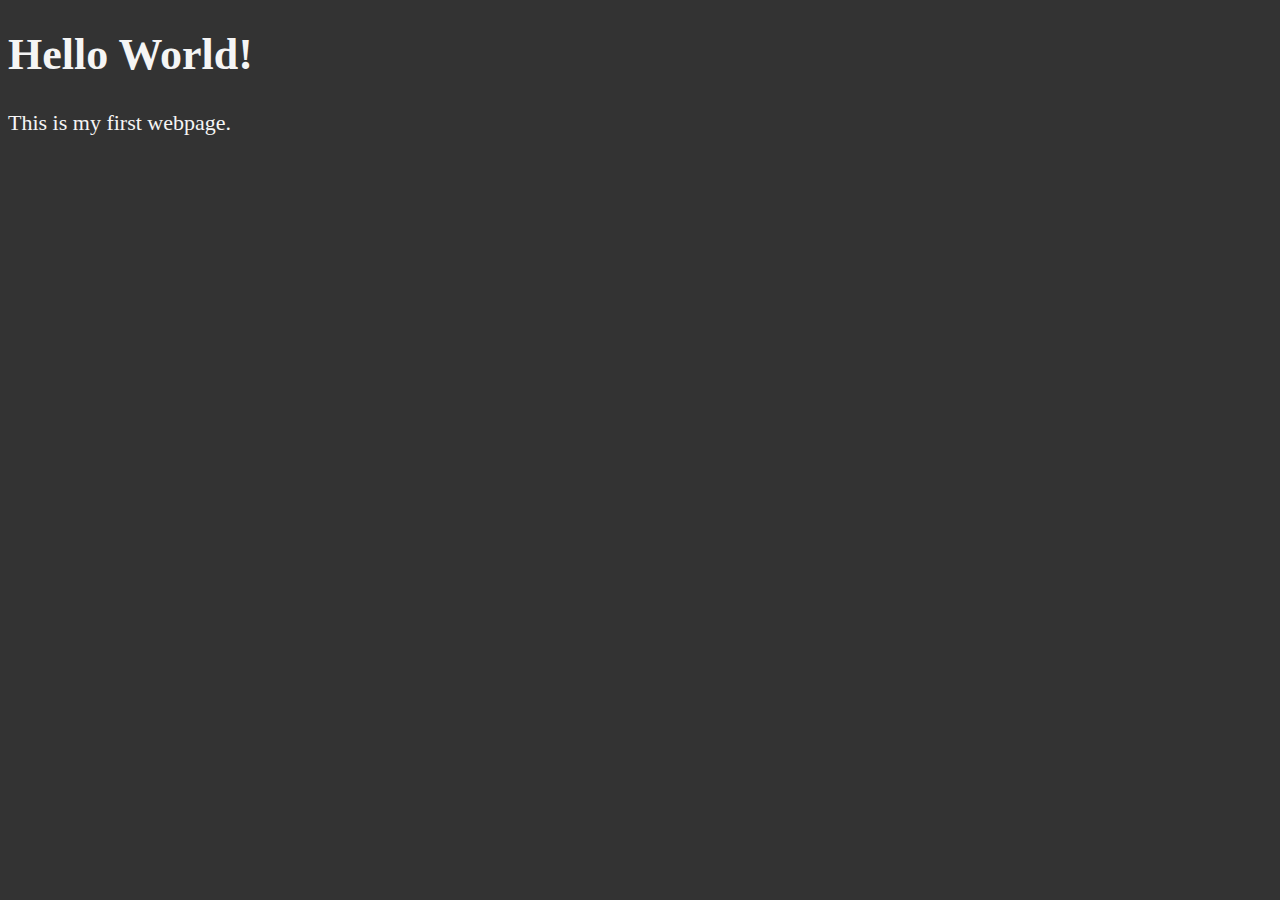
<file: 01_lesson/index.html>
<!DOCTYPE html>
<html lang="en">
    <head>
        <meta charset="UTF-8" />
        <meta name="author" content="Vikram Prashar" />
        <meta
            name="description"
            content="This page contains all the things I am learning how to create as I learn HTML."
        />
        <title>My First Web Page</title>
        <link rel="icon" href="html5.png" type="image/x-icon" />
        <link rel="stylesheet" href="main.css" type="text/css" />
    </head>
    <body>
        <h1>Hello World!</h1>
        <p>This is my first webpage.</p>
    </body>
</html>
</file>
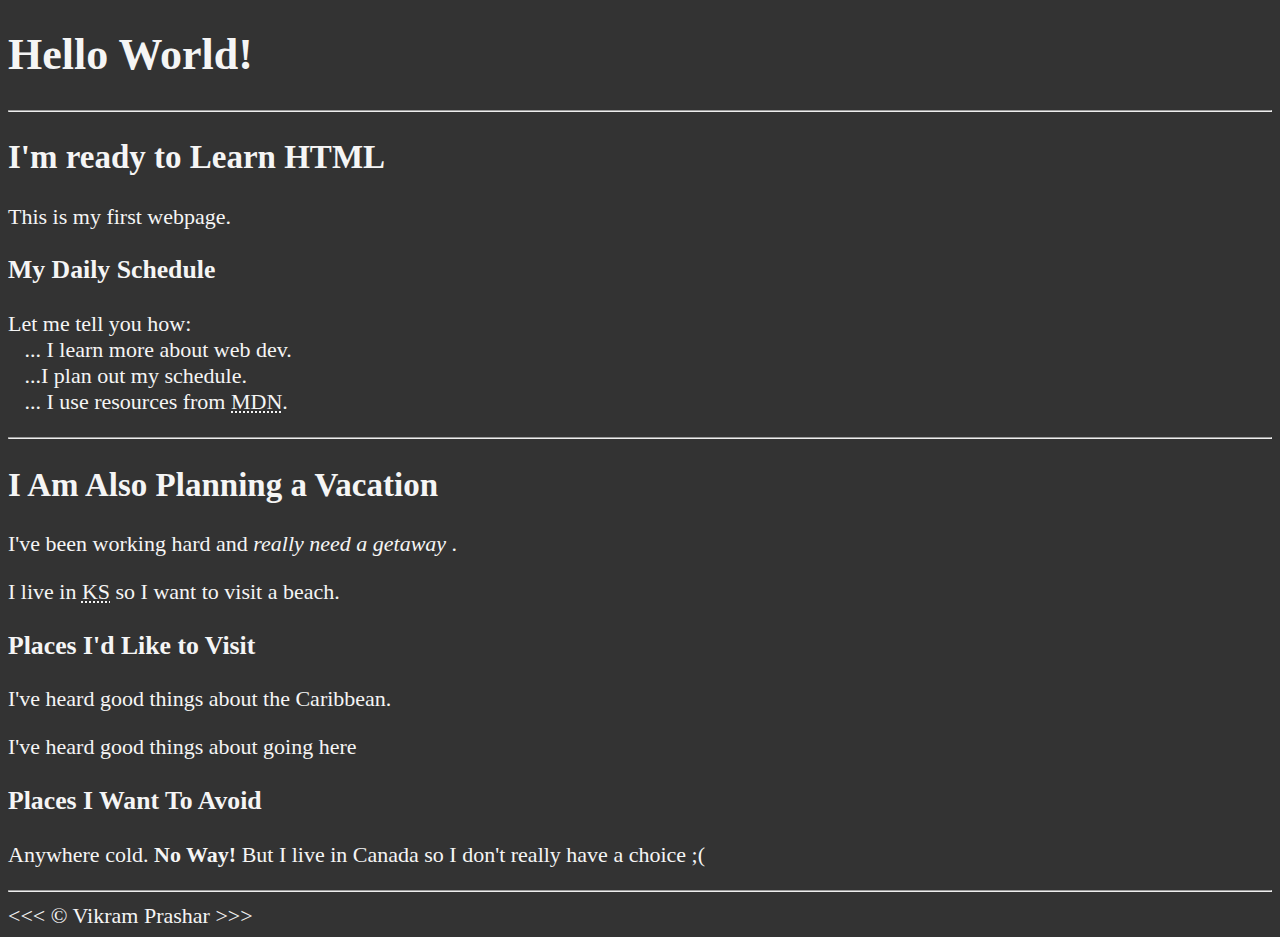
<file: 03_lesson/index.html>
<!DOCTYPE html>
<html lang="en">
    <head>
        <meta charset="UTF-8" />
        <meta name="author" content="Vikram Prashar" />
        <meta
            name="description"
            content="This page contains all the things I am learning how to create as I learn HTML."
        />
        <title>My First Web Page</title>
        <link rel="icon" href="html5.png" type="image/x-icon" />
        <link rel="stylesheet" href="main.css" type="text/css" />
    </head>

    <body>
        <h1>Hello World!</h1>
        <hr />

        <h2>I'm ready to Learn HTML</h2>
        <p>This is my first webpage.</p>

        <h3>My Daily Schedule</h3>
        <p>
            Let me tell you how:
            <br />&nbsp;&nbsp;&nbsp;... I learn more about web dev.
            <br />&nbsp;&nbsp;&nbsp;...I plan out my schedule.
            <br />&nbsp;&nbsp;&nbsp;... I use resources from
            <abbr title="Mozilla Developer Network">MDN</abbr>.
        </p>

        <hr />

        <h2>I Am Also Planning a Vacation</h2>
        <p>I've been working hard and<em> really need a getaway</em> .</p>
        <p>
            I live in <abbr title="Kansas">KS</abbr> so I want to visit a beach.
        </p>

        <h3>Places I'd Like to Visit</h3>
        <p>I've heard good things about the Caribbean.</p>
        <p>I've heard good things about going here</p>
        <h3>Places I Want To Avoid</h3>
        <p>
            Anywhere cold.<strong> No Way!</strong> But I live in Canada so I
            don't really have a choice ;(
        </p>
        <hr />
        &lt;&lt;&lt; &copy; Vikram Prashar &gt;&gt;&gt;
    </body>
</html>
</file>
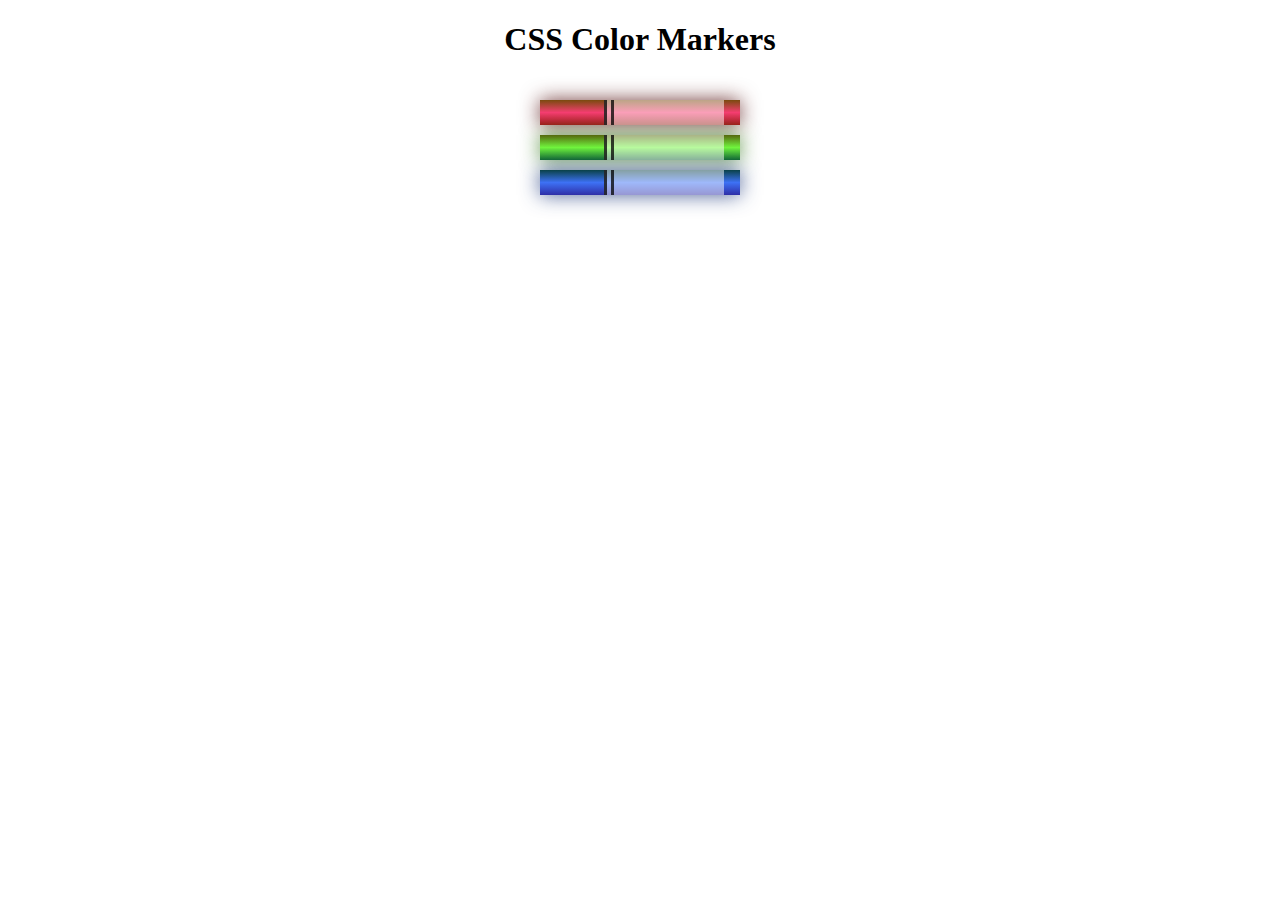
<file: Project 3/index.html>
<!DOCTYPE html>
<html lang="en">
	<head>
		<meta charset="utf-8" />
		<meta
			name="viewport"
			content="width=device-width, initial-scale=1.0" />
		<title>Colored Markers</title>
		<link
			href="styles.css"
			rel="stylesheet" />
	</head>
	<body>
		<h1>CSS Color Markers</h1>
		<div class="container">
			<div class="marker red">
				<div class="cap"></div>
				<div class="sleeve"></div>
			</div>
			<div class="marker green">
				<div class="cap"></div>
				<div class="sleeve"></div>
			</div>
			<div class="marker blue">
				<div class="cap"></div>
				<div class="sleeve"></div>
			</div>
		</div>
	</body>
</html>
</file>
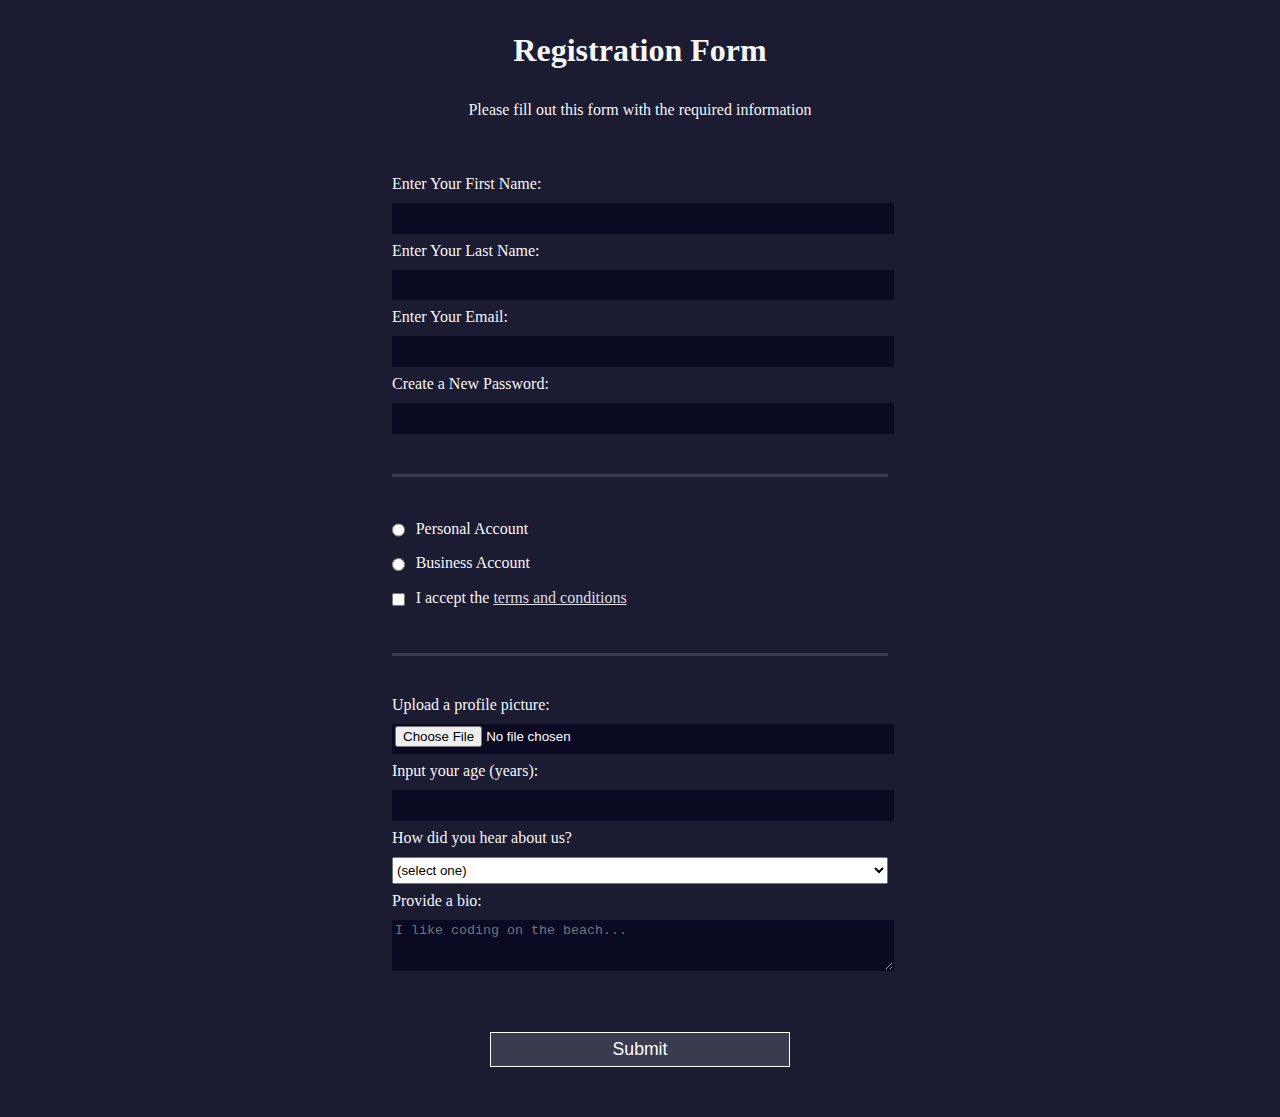
<file: Project 4/index.html>
<!DOCTYPE html>
<html lang="en">
	<head>
		<meta charset="UTF-8" />
		<title>Registration Form</title>
		<link rel="stylesheet" href="styles.css" />
	</head>
	<body>
		<h1>Registration Form</h1>
		<p>Please fill out this form with the required information</p>
		<form method="post" action="https://register-demo.freecodecamp.org">
			<fieldset>
				<label for="first-name">
					Enter Your First Name:
					<input id="first-name" name="first-name" type="text" required />
				</label>
				<label for="last-name">
					Enter Your Last Name:
					<input id="last-name" name="last-name" type="text" required />
				</label>
				<label for="email">
					Enter Your Email:
					<input id="email" name="email" type="email" required />
				</label>
				<label for="new-password">
					Create a New Password:
					<input id="new-password" name="new-password" type="password" pattern="[a-z0-5]{8,}" required />
				</label>
			</fieldset>
			<fieldset>
				<label for="personal-account">
					<input id="personal-account" type="radio" name="account-type" class="inline" />
					Personal Account
				</label>
				<label for="business-account">
					<input id="business-account" type="radio" name="account-type" class="inline" />
					Business Account
				</label>
				<label for="terms-and-conditions">
					<input id="terms-and-conditions" type="checkbox" required name="terms-and-conditions" class="inline" />
					I accept the <a href="https://www.freecodecamp.org/news/terms-of-service/"> terms and conditions </a>
				</label>
			</fieldset>
			<fieldset>
				<label for="profile-picture">
					Upload a profile picture:
					<input id="profile-picture" type="file" name="file" />
				</label>
				<label for="age">
					Input your age (years):
					<input id="age" type="number" name="age" min="13" max="120" />
				</label>
				<label for="referrer">
					How did you hear about us?
					<select id="referrer" name="referrer">
						<option value="">(select one)</option>
						<option value="1">freeCodeCamp News</option>
						<option value="2">freeCodeCamp YouTube Channel</option>
						<option value="3">freeCodeCamp Forum</option>
						<option value="4">Other</option>
					</select>
				</label>
				<label for="bio">
					Provide a bio:
					<textarea id="bio" name="bio" rows="3" cols="30" placeholder="I like coding on the beach..."></textarea>
				</label>
			</fieldset>
			<input type="submit" value="Submit" />
		</form>
	</body>
</html>
</file>
<file: 01_lesson/main.css>
html {
    font-size: 22px;
}
body {
    background-color: #333;
    color: whitesmoke;
}
</file>
<file: 03_lesson/main.css>
html {
    font-size: 22px;
}
body {
    background-color: #333;
    color: whitesmoke;
}
</file>
<file: Project 3/styles.css>
h1 {
	text-align: center;
}

.container {
	background-color: rgb(255, 255, 255);
	padding: 10px 0;
}

.marker {
	width: 200px;
	height: 25px;
	margin: 10px auto;
}

.cap {
	width: 60px;
	height: 25px;
}

.sleeve {
	width: 110px;
	height: 25px;
	background-color: rgba(255, 255, 255, 0.5);
	border-left: 10px double rgba(0, 0, 0, 0.75);
}
.cap,
.sleeve {
	display: inline-block;
}

.red {
	background: linear-gradient(rgb(122, 74, 14), rgb(245, 62, 113), rgb(162, 27, 27));
	box-shadow: 0 0 20px 0 rgba(83, 14, 14, 0.8);
}

.green {
	background: linear-gradient(#55680d, #71f53e, #116c31);
	box-shadow: 0 0 20px 0 #3b7e20cc;
}

.blue {
	background: linear-gradient(hsl(186, 76%, 16%), hsl(223, 90%, 60%), hsl(240, 56%, 42%));
	box-shadow: 0 0 20px 0 hsla(223, 59%, 31%, 0.8);
}
</file>
<file: Project 4/styles.css>
body {
	width: 100%;
	height: 100vh;
	margin: 0;
	background-color: #1b1b32;
	color: #f5f6f7;
	font-family: Tahoma;
	font-size: 16px;
  }
  
  h1, p {
	margin: 1em auto;
	text-align: center;
  }
  
  form {
	width: 60vw;
	max-width: 500px;
	min-width: 300px;
	margin: 0 auto;
	padding-bottom: 2em;
  }
  
  fieldset {
	border: none;
	padding: 2rem 0;
	border-bottom: 3px solid #3b3b4f;
  }
  
  fieldset:last-of-type {
	border-bottom: none;
  }
  
  label {
	display: block;
	margin: 0.5rem 0;
  }
  
  input,
  textarea,
  select {
	margin: 10px 0 0 0;
	width: 100%;
	min-height: 2em;
  }
  
  input, textarea {
	background-color: #0a0a23;
	border: 1px solid #0a0a23;
	color: #ffffff;
  }
  
  .inline {
	width: unset;
	margin: 0 0.5em 0 0;
	vertical-align: middle;
  }
  
  input[type="submit"] {
	display: block;
	width: 60%;
	margin: 1em auto;
	height: 2em;
	font-size: 1.1rem;
	background-color: #3b3b4f;
	border-color: white;
	min-width: 300px;
  }
  
  input[type="file"] {
	padding: 1px 2px;
  }
  
  a{
	color:#dfdfe2;
  }
</file>
